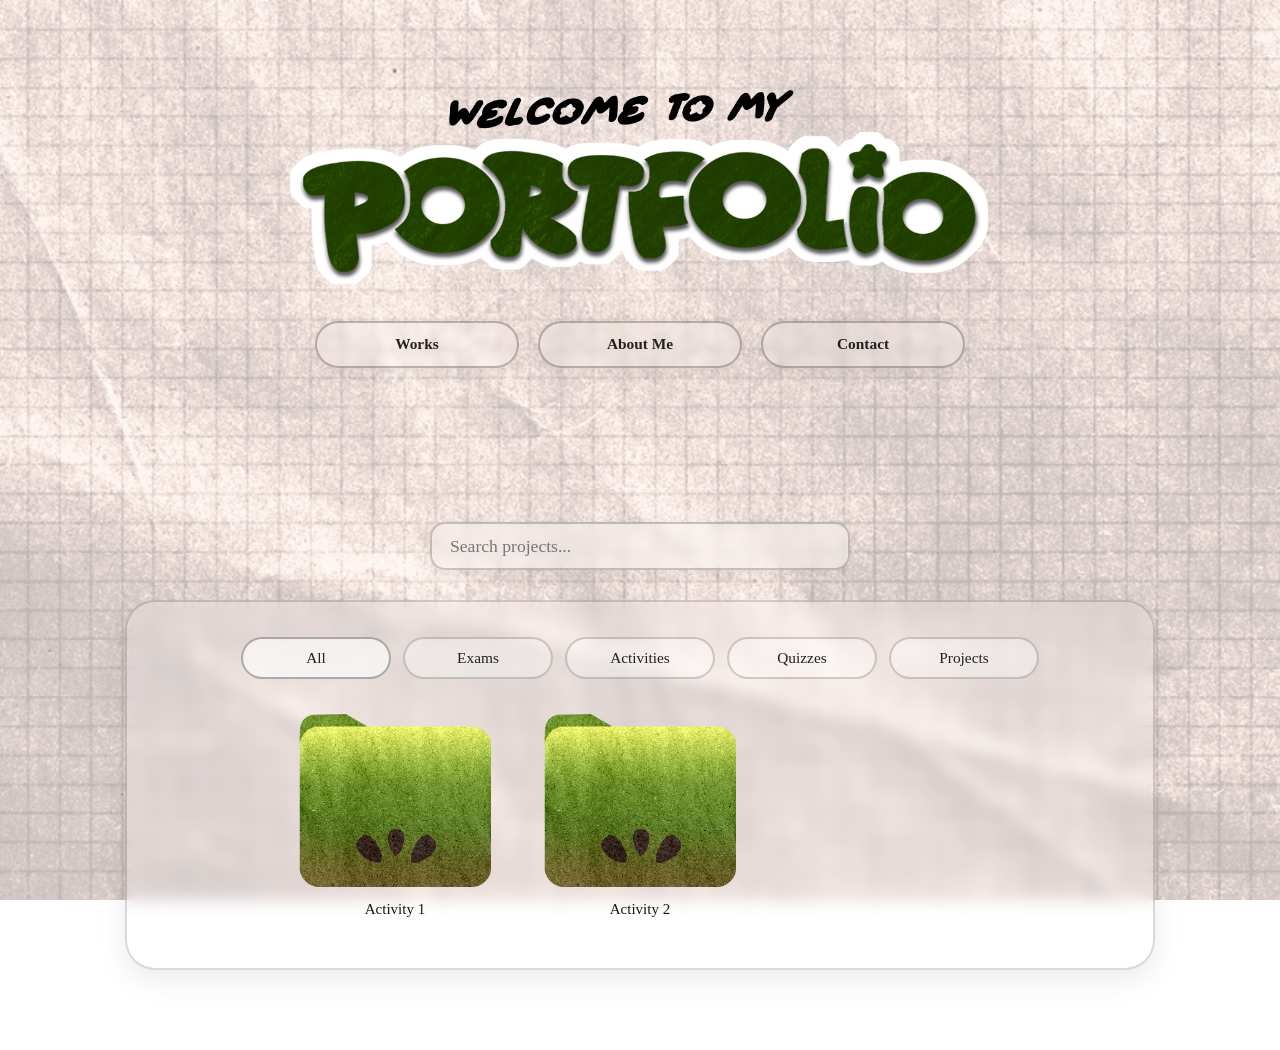
<file: index.html>
<!DOCTYPE html>

<html>

<head>
    <title>My Portfolio</title>
    <link rel="stylesheet" href="style.css">
    <meta name="viewport" content="width=device-width, initial-scale=1.0">
    <meta name="viewport" content="width=device-width, initial-scale=1.0">
</head>

<body>

<div class="hero-group">

    <img src="Images/testitle.png"
         alt="My Portfolio"
         class="my-portfolio-title">

    <div class="button-container" id="mainNav">

        <a href="index.html" class="nav-title">
            <img src="Images/testitle.png"
                 alt="My Portfolio"
                 class="portfolio-title-nav">
        </a>

        <div class="nav-buttons">
            <a href="#projects">Works</a>
            <a href="about.html#about">About Me</a>
            <a href="about.html#contact">Contact</a>
        </div>

    </div>

</div>

<div class="projects-section" id="projects">

    <div class="search-panel">

        <input
            type="text"
            id="folderSearch"
            placeholder="Search projects..."
            autocomplete="off">

    </div>

    <div class="project-container">

        <div class="project-tabs">

            <div class="category-buttons">

                <button class="active" data-category="all">
                    All
                </button>

                <button data-category="exam">
                    Exams
                </button>

                <button data-category="activity">
                    Activities
                </button>

                <button data-category="quiz">
                    Quizzes
                </button>

                <button data-category="project">
                    Projects
                </button>

            </div>

            <div class="category-dropdown">

                <button
                    type="button"
                    class="category-dropdown-toggle"
                    id="categoryDropdownToggle"
                    aria-expanded="false">

                    <span id="categoryDropdownText">All</span>

                    <span class="dropdown-arrow">▾</span>

                </button>

                <div
                    class="category-dropdown-menu"
                    id="categoryDropdownMenu">

                    <button type="button" data-category="all">
                        All
                    </button>

                    <button type="button" data-category="exam">
                        Exams
                    </button>

                    <button type="button" data-category="activity">
                        Activities
                    </button>

                    <button type="button" data-category="quiz">
                        Quizzes
                    </button>

                    <button type="button" data-category="project">
                        Projects
                    </button>

                </div>

            </div>

        </div>

        <div class="activities" id="projects-list">

            <div class="activity" data-category="activity">

                <button
                    class="folder-btn"
                    type="button"
                    aria-label="Open Activity 1"
                    onclick="window.open('https://drive.google.com/drive/folders/11ZXwkdeHY6MhL9eLUazw1obh3lwFYNVW?usp=sharing', '_blank')">

                    <img
                        class="closed-icon"
                        src="Images/Folder closed.png"
                        alt="Folder closed">

                    <img
                        class="open-icon"
                        src="Images/Folder Open.png"
                        alt="Folder open">

                </button>

                <p>Activity 1</p>

            </div>


            <div class="activity" data-category="activity">

                <button
                    class="folder-btn"
                    type="button"
                    aria-label="Open Activity 2"
                    onclick="window.open('https://drive.google.com/drive/folders/1ySaG5RCWI0NKD21q2qg1OgBBPrwzAW6T?usp=sharing', '_blank')">

                    <img
                        class="closed-icon"
                        src="Images/Folder closed.png"
                        alt="Folder closed">

                    <img
                        class="open-icon"
                        src="Images/Folder Open.png"
                        alt="Folder open">

                </button>

                <p>Activity 2</p>

            </div>

<!--

            <div class="activity" data-category="activity">

                <button
                    class="folder-btn"
                    type="button"
                    aria-label="Open Activity 3"
                    onclick="openEmptyMessage()">

                    <img
                        class="closed-icon"
                        src="Images/Folder closed.png"
                        alt="Folder closed">

                    <img
                        class="open-icon"
                        src="Images/Folder Open.png"
                        alt="Folder open">

                </button>

                <p>Activity 3</p>

            </div>


            <div class="activity" data-category="activity">

                <button
                    class="folder-btn"
                    type="button"
                    aria-label="Open Activity 4"
                    onclick="openEmptyMessage()">

                    <img
                        class="closed-icon"
                        src="Images/Folder closed.png"
                        alt="Folder closed">

                    <img
                        class="open-icon"
                        src="Images/Folder Open.png"
                        alt="Folder open">

                </button>

                <p>Activity 4</p>

            </div>


            <div class="activity" data-category="activity">

                <button
                    class="folder-btn"
                    type="button"
                    aria-label="Open Activity 5"
                    onclick="openEmptyMessage()">

                    <img
                        class="closed-icon"
                        src="Images/Folder closed.png"
                        alt="Folder closed">

                    <img
                        class="open-icon"
                        src="Images/Folder Open.png"
                        alt="Folder open">

                </button>

                <p>Activity 5</p>

            </div>


            <div class="activity" data-category="activity">

                <button
                    class="folder-btn"
                    type="button"
                    aria-label="Open Activity 6"
                    onclick="openEmptyMessage()">

                    <img
                        class="closed-icon"
                        src="Images/Folder closed.png"
                        alt="Folder closed">

                    <img
                        class="open-icon"
                        src="Images/Folder Open.png"
                        alt="Folder open">

                </button>

                <p>Activity 6</p>

            </div>

-->

        </div>

    </div>

</div>

<script src="script.js"></script>

</body>

</html>
</file>
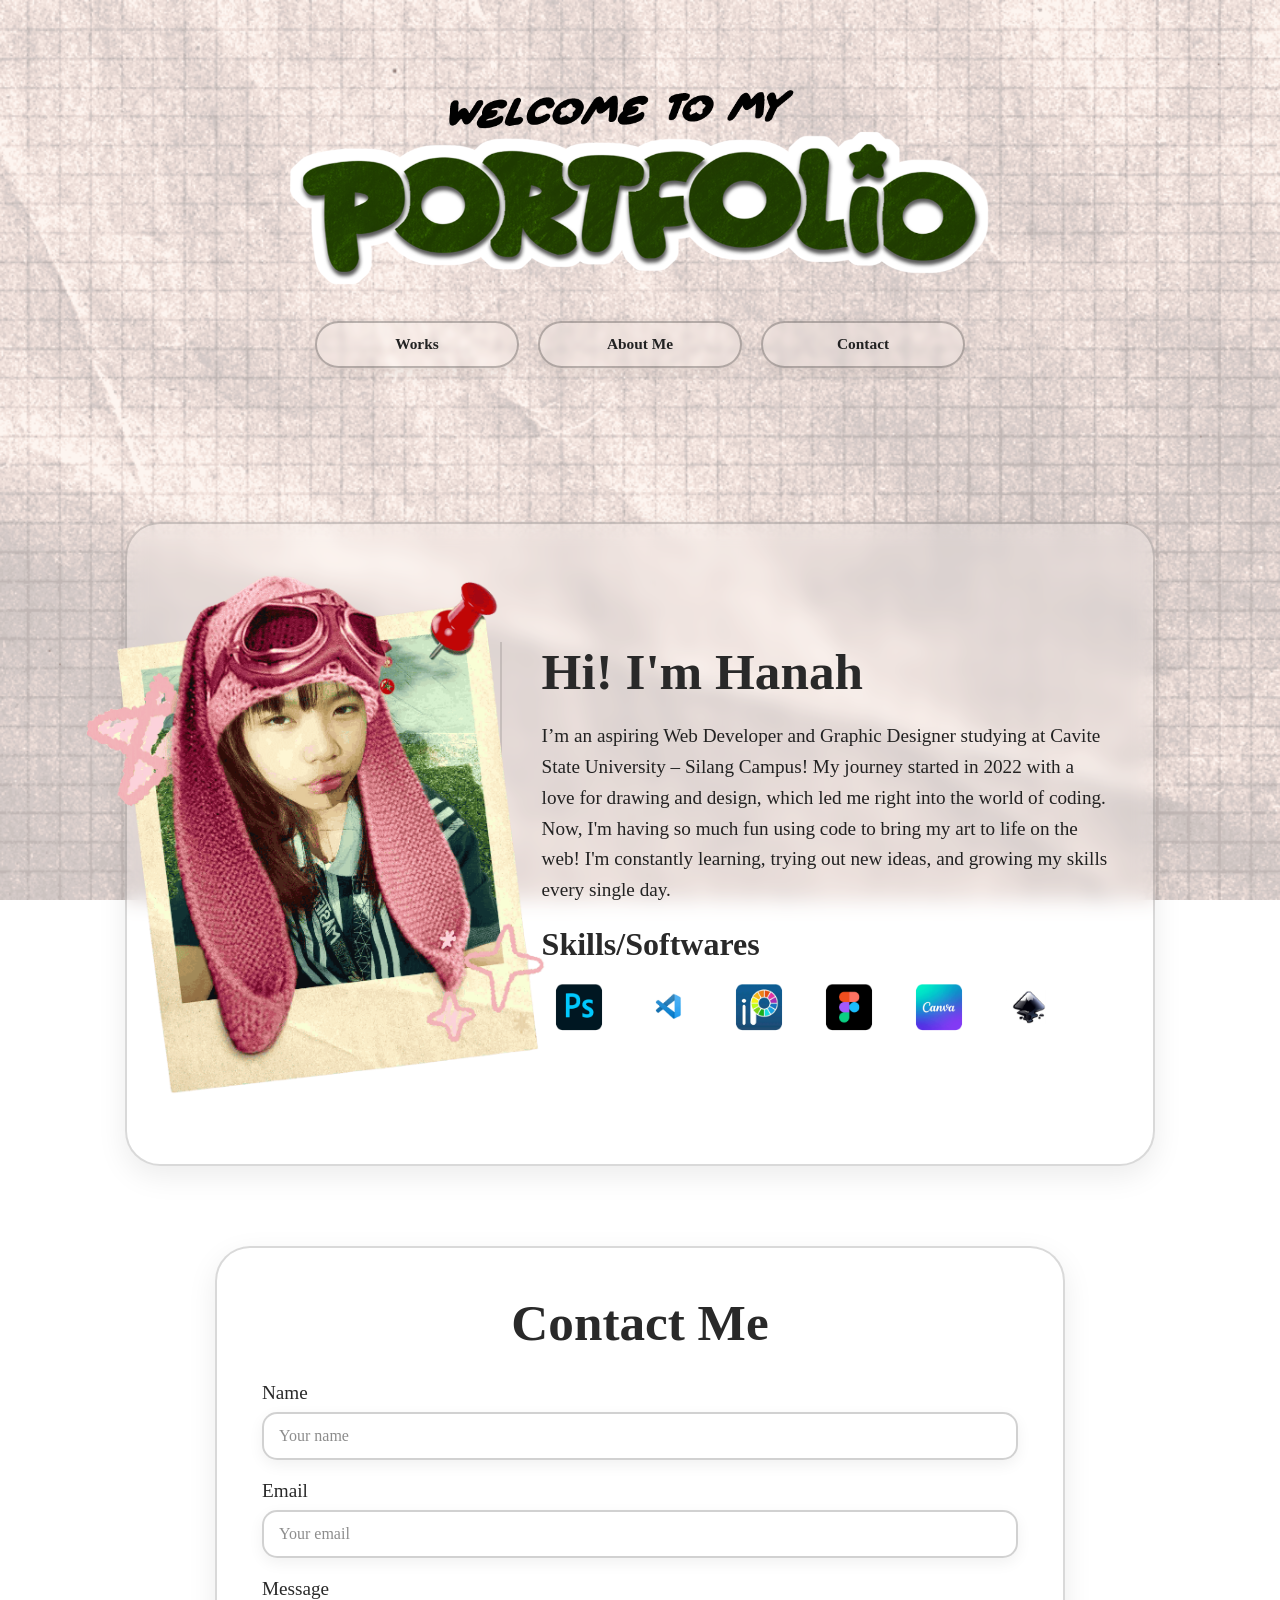
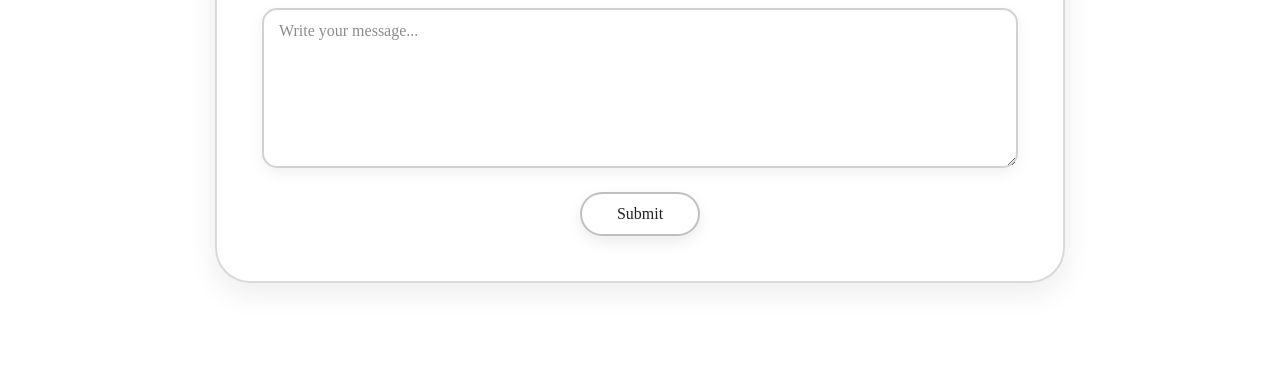
<file: about.html>
<!DOCTYPE html>
<html>

<head>
    <title>About Me</title>
    <link rel="stylesheet" href="about.css">
    <meta name="viewport" content="width=device-width, initial-scale=1.0">
</head>

<body>

    <div class="hero-group">

        <img src="Images/testitle.png"
             alt="My Portfolio"
             class="my-portfolio-title">

        <div class="button-container" id="mainNav">

            <a href="index.html" class="nav-title">
                <img src="Images/testitle.png"
                     alt="My Portfolio"
                     class="portfolio-title-nav">
            </a>

            <div class="nav-buttons">

                <a href="index.html?scroll=projects">Works</a>

                <a href="about.html">About Me</a>

                <a href="about.html#contact">Contact</a>

            </div>

        </div>

    </div>


    <main class="about-page" id="about">

        <div class="id-card">

            <div class="id-profile">

                <img src="Images/Pic.png"
                     alt="My Profile Picture"
                     class="profile-picture">

            </div>


            <div class="id-info">

                <h1>Hi! I'm Hanah</h1>

                <div class="about-description">

                    <p>
                        I’m an aspiring Web Developer and Graphic Designer studying at Cavite State University – Silang Campus! My journey started in 2022 with a love for drawing and design, which led me right into the world of coding. Now, I'm having so much fun using code to bring my art to life on the web! I'm constantly learning, trying out new ideas, and growing my skills every single day.
                    </p>

                </div>


                <div class="skills-section">

                    <h2>Skills/Softwares</h2>

                    <div class="skills">

                        <img src="Images/psd.png" alt="Photoshop">

                        <img src="Images/vscode.png" alt="VS Code">

                        <img src="Images/ibispaint.png" alt="IbisPaint">

                        <img src="Images/figma.png" alt="Figma">

                        <img src="Images/canva.png" alt="Canva">

                        <img src="Images/inkscape.png" alt="Inkscape">

                    </div>

                </div>

            </div>

        </div>

    </main>


    <section class="contact-section" id="contact">

        <div class="contact-card">

            <h1>Contact Me</h1>

            <form id="contactForm">

                <div class="contact-field">

                    <label for="contactName">Name</label>

                    <input
                        type="text"
                        id="contactName"
                        name="name"
                        placeholder="Your name"
                        required>

                </div>


                <div class="contact-field">

                    <label for="contactEmail">Email</label>

                    <input
                        type="email"
                        id="contactEmail"
                        name="email"
                        placeholder="Your email"
                        required>

                </div>


                <div class="contact-field">

                    <label for="contactMessage">Message</label>

                    <textarea
                        id="contactMessage"
                        name="message"
                        placeholder="Write your message..."
                        required></textarea>

                </div>


                <button type="submit" class="submit-button">
                    Submit
                </button>

            </form>

        </div>

    </section>


    <script src="about.js"></script>

</body>

</html>
</file>
<file: style.css>
html {
    min-height: 100%;
}

body {
    margin: 0;
    min-height: 100vh;
    overflow-x: hidden;
    position: relative;
    background: transparent;
    font-family: 'Crayon Kids';
}

body::before {
    content: "";
    position: fixed;
    inset: 0;
    background-image: url('Images/testingbg.png');
    background-size: cover;
    background-position: center center;
    background-repeat: no-repeat;
    z-index: 0;
    pointer-events: none;
}

body > * {
    position: relative;
    z-index: 1;
}

.hero-group {
    position: absolute;
    top: clamp(70px, 10vh, 110px);
    left: 50%;
    transform: translateX(-50%);
    width: min(1050px, calc(100% - 40px));
    display: flex;
    flex-direction: column;
    align-items: center;
    z-index: 1000;
}

.my-portfolio-title {
    width: min(700px, 100%);
    height: auto;
    display: block;
    margin: 0;
    filter: drop-shadow(0 0 10px rgba(255, 255, 255, 0.1));
    transition: filter 0.3s ease;
}

.my-portfolio-title:hover {
    filter: drop-shadow(0 0 30px rgba(255, 215, 120, 0.35));
}

.button-container {
    position: relative;
    width: 100%;
    margin-top: clamp(25px, 4vh, 50px);
    display: flex;
    justify-content: center;
    align-items: center;
}

.nav-buttons {
    display: flex;
    align-items: center;
    justify-content: center;
    gap: clamp(8px, 1.5vw, 20px);
    width: min(650px, 100%);
}

.nav-buttons a {
    display: inline-flex;
    align-items: center;
    justify-content: center;
    flex: 1;
    min-width: 0;
    padding: clamp(8px, 1vw, 14px) clamp(8px, 1.5vw, 24px);
    border-radius: 30px;
    background: rgba(255, 255, 255, 0.12);
    color: #222;
    font-size: clamp(0.75rem, 1.2vw, 1rem);
    font-weight: 600;
    border: 2px solid rgba(0, 0, 0, 0.25);
    box-shadow: 0 6px 15px rgba(0, 0, 0, 0.08);
    backdrop-filter: blur(3px);
    -webkit-backdrop-filter: blur(3px);
    transition: 0.3s ease;
    white-space: nowrap;
    text-decoration: none;
}

.nav-buttons a:hover {
    transform: translateY(-2px);
    background: rgba(255, 255, 255, 0.2);
    border-color: rgba(0, 0, 0, 0.35);
    box-shadow: 0 8px 18px rgba(0, 0, 0, 0.12);
}

.nav-title {
    display: none;
}

.button-container.scrolled {
    position: fixed;
    top: 0;
    left: 50%;
    transform: translateX(-50%);
    width: 100%;
    padding: 15px 20px;
    margin-top: 0;
    box-sizing: border-box;
    background: linear-gradient(
        to bottom,
        rgba(5, 0, 0, 0.85),
        rgba(255, 255, 255, 0)
    );
    animation: fadeDown 0.5s ease;
}

.button-container.scrolled .nav-title {
    display: block;
}

.button-container.scrolled .nav-buttons {
    display: flex;
    align-items: center;
    justify-content: center;
    gap: clamp(8px, 2vw, 24px);
    width: min(650px, 100%);
    margin: 0 auto;
}

.portfolio-title-nav {
    width: clamp(80px, 10vw, 130px);
    height: auto;
    display: block;
}

@keyframes fadeDown {
    from {
        opacity: 0;
        transform: translate(-50%, -15px);
    }

    to {
        opacity: 1;
        transform: translate(-50%, 0);
    }
}

.projects-section {
    position: absolute;
    top: clamp(390px, 58vh, 540px);
    left: 50%;
    transform: translateX(-50%);
    width: min(1050px, calc(100% - 100px));
    display: flex;
    flex-direction: column;
    align-items: center;
    padding: 0 10px;
    box-sizing: border-box;
}

.search-panel {
    width: 100%;
    display: flex;
    justify-content: center;
    margin: 0 0 30px;
    z-index: 10;
}

#folderSearch {
    width: 420px;
    max-width: 100%;
    height: 48px;
    padding: 10px 18px;
    box-sizing: border-box;
    border: 2px solid rgba(0, 0, 0, 0.2);
    border-radius: 15px;
    background: rgba(255, 255, 255, 0.35);
    backdrop-filter: blur(5px);
    -webkit-backdrop-filter: blur(5px);
    box-shadow: 0 5px 15px rgba(0, 0, 0, 0.08);
    font-family: 'Lazy Dog';
    font-size: 1.1rem;
    color: #222;
}

#folderSearch:focus {
    outline: none;
    border-color: rgba(0, 0, 0, 0.4);
}

.project-container {
    width: 100%;
    box-sizing: border-box;
    padding: 35px;
    border: 2px solid rgba(0, 0, 0, 0.15);
    border-radius: 30px;
    background: rgba(255, 255, 255, 0.18);
    backdrop-filter: blur(8px);
    -webkit-backdrop-filter: blur(8px);
    box-shadow: 0 10px 30px rgba(0, 0, 0, 0.08);
    overflow: visible;
    margin-bottom: 80px;
}

.project-tabs {
    width: 100%;
    display: flex;
    justify-content: center;
    align-items: center;
    margin-bottom: 35px;
    position: relative;
}

.category-buttons {
    display: flex;
    justify-content: center;
    align-items: center;
    flex-wrap: nowrap;
    gap: 12px;
    width: 100%;
}

.category-buttons button {
    width: clamp(80px, 12vw, 150px);
    flex-shrink: 0;
    padding: 10px 15px;
    border: 2px solid rgba(0, 0, 0, 0.18);
    border-radius: 999px;
    background: rgba(255, 255, 255, 0.25);
    color: #222;
    font-family: 'Crayon Kids';
    font-size: clamp(0.75rem, 1.2vw, 1rem);
    cursor: pointer;
    backdrop-filter: blur(4px);
    -webkit-backdrop-filter: blur(4px);
    transition: 0.25s ease;
    white-space: nowrap;
}

.category-buttons button:hover {
    transform: translateY(-2px);
    background: rgba(255, 255, 255, 0.4);
}

.category-buttons button.active {
    background: rgba(255, 255, 255, 0.55);
    border-color: rgba(0, 0, 0, 0.3);
}

.category-dropdown {
    display: none;
    position: relative;
    width: 255px;
}

.category-dropdown-toggle {
    width: 100%;
    display: flex;
    align-items: center;
    justify-content: space-between;
    gap: 12px;
    padding: 9px 15px;
    box-sizing: border-box;
    border: 2px solid rgba(0, 0, 0, 0.2);
    border-radius: 999px;
    background: rgba(255, 255, 255, 0.16);
    color: #222;
    font-family: 'Crayon Kids';
    font-size: 0.9rem;
    cursor: pointer;
    backdrop-filter: blur(5px);
    -webkit-backdrop-filter: blur(5px);
    box-shadow: 0 6px 15px rgba(0, 0, 0, 0.08);
    transition: 0.25s ease;
}

.category-dropdown-toggle:hover {
    background: rgba(255, 255, 255, 0.25);
    border-color: rgba(0, 0, 0, 0.3);
}

.category-dropdown-toggle.open {
    background: rgba(255, 255, 255, 0.25);
    border-color: rgba(0, 0, 0, 0.3);
}

.dropdown-arrow {
    font-family: Arial, sans-serif;
    font-size: 0.75rem;
    transition: transform 0.25s ease;
}

.category-dropdown-toggle.open .dropdown-arrow {
    transform: rotate(180deg);
}

.category-dropdown-menu {
    position: absolute;
    top: calc(100% + 8px);
    left: 0;
    width: 100%;
    padding: 6px;
    box-sizing: border-box;
    border: 2px solid rgba(0, 0, 0, 0.18);
    border-radius: 18px;
    background: rgba(255, 255, 255, 0.2);
    backdrop-filter: blur(12px);
    -webkit-backdrop-filter: blur(12px);
    box-shadow: 0 10px 25px rgba(0, 0, 0, 0.12);
    opacity: 0;
    visibility: hidden;
    transform: translateY(-6px);
    transition: opacity 0.2s ease, transform 0.2s ease, visibility 0.2s ease;
    z-index: 100;
}

.category-dropdown-menu.open {
    opacity: 1;
    visibility: visible;
    transform: translateY(0);
}

.category-dropdown-menu button {
    width: 100%;
    display: block;
    padding: 7px 10px;
    border: none;
    border-radius: 12px;
    background: transparent;
    color: #222;
    font-family: 'Crayon Kids';
    font-size: 0.85rem;
    text-align: left;
    cursor: pointer;
    transition: 0.2s ease;
}

.category-dropdown-menu button:hover {
    background: rgba(255, 255, 255, 0.35);
}

.category-dropdown-menu button.active {
    background: rgba(255, 255, 255, 0.45);
}

.activities {
    width: 100%;
    display: grid;
    grid-template-columns: repeat(3, minmax(0, 200px));
    justify-content: center;
    gap: 50px 45px;
}

.activity {
    width: 100%;
    text-align: center;
    transition: opacity 0.2s ease, transform 0.2s ease;
}

.activity.hidden {
    display: none;
}

.folder-btn {
    position: relative;
    width: clamp(110px, 15vw, 200px);
    aspect-ratio: 1.11;
    background: transparent;
    border: none;
    padding: 0;
    cursor: pointer;
}

.folder-btn img {
    position: absolute;
    inset: 0;
    width: 100%;
    height: 100%;
    object-fit: contain;
    transition: opacity 0.25s ease, transform 0.25s ease;
    pointer-events: none;
}

.folder-btn .closed-icon {
    opacity: 1;
}

.folder-btn .open-icon {
    opacity: 0;
}

.folder-btn:hover {
    transform: translateY(-3px);
}

.folder-btn:hover .closed-icon {
    opacity: 0;
}

.folder-btn:hover .open-icon {
    opacity: 1;
}

.activity p {
    margin-top: 10px;
    color: rgb(24, 24, 24);
    font-size: clamp(12px, 1.5vw, 15px);
}

@media (max-width: 850px) {

    .activities {
        grid-template-columns: repeat(2, minmax(0, 160px));
        gap: 30px 25px;
    }

    .folder-btn {
        width: 160px;
    }

}

@media (max-width: 600px) {

    .hero-group {
        top: 80px;
        width: calc(100% - 40px);
    }

    .button-container {
        margin-top: 25px;
    }

    .nav-buttons {
        gap: 6px;
    }

    .nav-buttons a {
        padding: 8px 5px;
        font-size: 0.75rem;
        border-width: 1.5px;
    }

    .projects-section {
        top: 300px;
        width: calc(100% - 40px);
        padding: 0;
    }

    .search-panel {
        margin-bottom: 20px;
    }

    #folderSearch {
        width: 100%;
    }

    .project-container {
        padding: 25px 15px;
        border-radius: 25px;
    }

    .project-tabs {
        margin-bottom: 25px;
    }

    .category-dropdown-toggle {
        padding: 8px 14px;
        font-size: 0.85rem;
    }

    .category-dropdown-menu {
        border-radius: 16px;
    }

    .category-dropdown-menu button {
        padding: 7px 9px;
        font-size: 0.8rem;
    }

    .activities {
        grid-template-columns: repeat(2, minmax(0, 120px));
        gap: 25px 15px;
    }

    .folder-btn {
        width: 120px;
    }

    .button-container.scrolled {
        padding: 10px;
    }

    .button-container.scrolled .nav-buttons {
        gap: 6px;
    }

    .portfolio-title-nav {
        width: 80px;
    }

}

@media (max-width: 350px) {

    .projects-section {
        top: 350px;
        width: calc(100% - 30px);
    }

    .activities {
        grid-template-columns: repeat(2, minmax(0, 105px));
        gap: 20px 10px;
    }

    .folder-btn {
        width: 105px;
    }

    .project-container {
        padding: 20px 10px;
    }

}
</file>
<file: about.css>
html {
    min-height: 100%;
    scroll-behavior: smooth;
}

body {
    margin: 0;
    min-height: 100vh;
    overflow-x: hidden;
    position: relative;
    background: transparent;
    font-family: 'Crayon Kids';
}

body::before {
    content: "";
    position: fixed;
    inset: 0;
    background-image: url('Images/testingbg.png');
    background-size: cover;
    background-position: center center;
    background-repeat: no-repeat;
    z-index: 0;
    pointer-events: none;
}

body > * {
    position: relative;
    z-index: 1;
}

.hero-group {
    position: absolute;
    top: clamp(70px, 10vh, 110px);
    left: 0;
    right: 0;
    width: min(1050px, calc(100% - 40px));
    margin: 0 auto;
    display: flex;
    flex-direction: column;
    align-items: center;
    z-index: 1000;
}

.my-portfolio-title {
    width: min(700px, 100%);
    height: auto;
    display: block;
    margin: 0;
    filter: drop-shadow(0 0 10px rgba(255, 255, 255, 0.1));
    transition: filter 0.3s ease;
}

.my-portfolio-title:hover {
    filter: drop-shadow(0 0 30px rgba(255, 215, 120, 0.35));
}

.button-container {
    position: relative;
    width: 100%;
    margin-top: clamp(25px, 4vh, 50px);
    display: flex;
    justify-content: center;
    align-items: center;
}

.nav-buttons {
    display: flex;
    align-items: center;
    justify-content: center;
    gap: clamp(8px, 1.5vw, 20px);
    width: min(650px, 100%);
}

.nav-buttons a {
    display: inline-flex;
    align-items: center;
    justify-content: center;
    flex: 1;
    min-width: 0;
    padding: clamp(8px, 1vw, 14px) clamp(8px, 1.5vw, 24px);
    border-radius: 30px;
    background: rgba(255, 255, 255, 0.12);
    color: #222;
    font-size: clamp(0.75rem, 1.2vw, 1rem);
    font-weight: 600;
    border: 2px solid rgba(0, 0, 0, 0.25);
    box-shadow: 0 6px 15px rgba(0, 0, 0, 0.08);
    backdrop-filter: blur(3px);
    -webkit-backdrop-filter: blur(3px);
    transition: 0.3s ease;
    white-space: nowrap;
    text-decoration: none;
}

.nav-buttons a:hover {
    transform: translateY(-2px);
    background: rgba(255, 255, 255, 0.2);
    border-color: rgba(0, 0, 0, 0.35);
    box-shadow: 0 8px 18px rgba(0, 0, 0, 0.12);
}

.nav-title {
    display: none;
}

.portfolio-title-nav {
    width: clamp(80px, 10vw, 130px);
    height: auto;
    display: block;
}

.button-container.scrolled {
    position: fixed;
    top: 0;
    left: 50%;
    transform: translateX(-50%);
    width: 100%;
    padding: 15px 20px;
    margin-top: 0;
    box-sizing: border-box;
    background: linear-gradient(
        to bottom,
        rgba(239, 239, 239, 0.85),
        rgba(255, 255, 255, 0)
    );
    animation: fadeDown 0.5s ease;
}

.button-container.scrolled .nav-title {
    display: block;
}

.button-container.scrolled .nav-buttons {
    display: flex;
    align-items: center;
    justify-content: center;
    gap: clamp(8px, 2vw, 24px);
    width: min(650px, 100%);
    margin: 0 auto;
}

@keyframes fadeDown {
    from {
        opacity: 0;
        transform: translate(-50%, -15px);
    }

    to {
        opacity: 1;
        transform: translate(-50%, 0);
    }
}

.about-page {
    position: relative;
    top: auto;
    left: auto;
    transform: none;
    width: min(1050px, calc(100% - 100px));
    box-sizing: border-box;
    padding: 0 10px;
    padding-top: clamp(390px, 58vh, 540px);
    margin: 0 auto;
    display: flex;
    justify-content: center;
}

.id-card {
    width: 100%;
    min-height: 500px;
    box-sizing: border-box;
    display: flex;
    align-items: center;
    padding: 45px;
    border: 2px solid rgba(0, 0, 0, 0.15);
    border-radius: 35px;
    background: rgba(255, 255, 255, 0.18);
    backdrop-filter: blur(10px);
    -webkit-backdrop-filter: blur(10px);
    box-shadow: 0 10px 30px rgba(0, 0, 0, 0.08);
    overflow: visible;
    scroll-margin-top: 100px;
}

.id-profile {
    width: 35%;
    display: flex;
    flex-direction: column;
    align-items: center;
    justify-content: center;
    padding-right: 40px;
    box-sizing: border-box;
    position: relative;
    z-index: 2;
}

.id-label {
    margin: 0 0 15px;
    font-size: 1rem;
    letter-spacing: 2px;
}

.profile-picture {
    width: 500px;
    height: 550px;
    max-width: none;
    object-fit: contain;
    display: block;
}

.id-info {
    width: 65%;
    padding-left: 40px;
    box-sizing: border-box;
    border-left: 2px solid rgba(0, 0, 0, 0.12);
}

.id-info h1 {
    margin: 0 0 20px;
    font-size: clamp(2rem, 4vw, 3.5rem);
    color: #292929;
}

.about-description {
    max-width: 650px;
}

.about-description p {
    margin: 0;
    font-family: 'Lazy Dog';
    font-size: clamp(1rem, 1.5vw, 1.25rem);
    line-height: 1.6;
    color: #222;
}

.skills-section {
    margin-top: 20px;
}

.skills-section h2 {
    margin: 0 0 8px;
    font-size: clamp(1.5rem, 2.5vw, 2rem);
    color: #292929;
}

.skills {
    display: flex;
    align-items: center;
    flex-wrap: wrap;
    gap: 15px;
}

.skills img {
    width: 75px;
    height: 75px;
    object-fit: contain;
    transition: transform 0.25s ease;
}

.skills img:hover {
    transform: translateY(-4px) scale(1.05);
}

.contact-section {
    width: min(1050px, calc(100% - 100px));
    box-sizing: border-box;
    padding: 80px 10px 100px;
    margin: 0 auto;
    display: flex;
    justify-content: center;
    scroll-margin-top: 10px;
}

.contact-card {
    width: 100%;
    max-width: 850px;
    box-sizing: border-box;
    padding: 45px;
    border: 2px solid rgba(0, 0, 0, 0.15);
    border-radius: 35px;
    background: rgba(255, 255, 255, 0.18);
    backdrop-filter: blur(10px);
    -webkit-backdrop-filter: blur(10px);
    box-shadow: 0 10px 30px rgba(0, 0, 0, 0.08);
}

.contact-card h1 {
    margin: 0 0 30px;
    text-align: center;
    font-size: clamp(2rem, 4vw, 3.5rem);
    color: #292929;
}

.contact-field {
    width: 100%;
    margin-bottom: 20px;
}

.contact-field label {
    display: block;
    margin-bottom: 8px;
    color: #292929;
    font-size: clamp(1rem, 1.5vw, 1.2rem);
}

.contact-field input,
.contact-field textarea {
    width: 100%;
    box-sizing: border-box;
    border: 2px solid rgba(0, 0, 0, 0.18);
    border-radius: 15px;
    background: rgba(255, 255, 255, 0.35);
    backdrop-filter: blur(5px);
    -webkit-backdrop-filter: blur(5px);
    box-shadow: 0 5px 15px rgba(0, 0, 0, 0.06);
    color: #222;
    font-family: 'Lazy Dog';
    font-size: 1rem;
    padding: 12px 15px;
    outline: none;
    transition: 0.25s ease;
}

.contact-field input {
    height: 48px;
}

.contact-field textarea {
    min-height: 160px;
    resize: vertical;
}

.contact-field input:focus,
.contact-field textarea:focus {
    border-color: rgba(0, 0, 0, 0.4);
    background: rgba(255, 255, 255, 0.45);
}

.contact-field input::placeholder,
.contact-field textarea::placeholder {
    color: rgba(0, 0, 0, 0.45);
}

.submit-button {
    display: block;
    margin: 10px auto 0;
    padding: 11px 35px;
    border: 2px solid rgba(0, 0, 0, 0.25);
    border-radius: 30px;
    background: rgba(255, 255, 255, 0.3);
    color: #222;
    font-family: 'Crayon Kids';
    font-size: 1rem;
    cursor: pointer;
    box-shadow: 0 6px 15px rgba(0, 0, 0, 0.08);
    backdrop-filter: blur(4px);
    -webkit-backdrop-filter: blur(4px);
    transition: 0.25s ease;
}

.submit-button:hover {
    transform: translateY(-2px);
    background: rgba(255, 255, 255, 0.5);
    border-color: rgba(0, 0, 0, 0.35);
    box-shadow: 0 8px 18px rgba(0, 0, 0, 0.12);
}

@media (max-width: 850px) {

    .id-card {
        padding: 35px;
    }

    .id-profile {
        padding-right: 25px;
    }

    .id-info {
        padding-left: 25px;
    }

    .profile-picture {
        width: 260px;
        height: 350px;
    }

    .contact-card {
        padding: 35px;
    }

}

@media (max-width: 600px) {

    .hero-group {
        top: 80px;
        width: calc(100% - 40px);
    }

    .button-container {
        margin-top: 25px;
    }

    .nav-buttons {
        gap: 6px;
    }

    .nav-buttons a {
        padding: 8px 5px;
        font-size: 0.75rem;
        border-width: 1.5px;
    }

    .about-page {
        width: calc(100% - 40px);
        padding: 0;
        padding-top: 300px;
    }

    .id-card {
        flex-direction: column;
        padding: 30px 20px;
        border-radius: 25px;
    }

    .id-profile {
        width: 100%;
        padding-right: 0;
        padding-bottom: 30px;
    }

    .profile-picture {
        width: 220px;
        height: 290px;
    }

    .id-info {
        width: 100%;
        padding-left: 0;
        padding-top: 30px;
        border-left: none;
        border-top: 2px solid rgba(0, 0, 0, 0.12);
    }

    .id-info h1 {
        font-size: 2rem;
    }

    .skills {
        gap: 10px;
    }

    .skills img {
        width: 60px;
        height: 60px;
    }

    .contact-section {
        width: calc(100% - 40px);
        padding: 60px 0 80px;
    }

    .contact-card {
        padding: 30px 20px;
        border-radius: 25px;
    }

    .contact-card h1 {
        font-size: 2rem;
        margin-bottom: 25px;
    }

    .contact-field input,
    .contact-field textarea {
        font-size: 0.95rem;
    }

    .contact-field textarea {
        min-height: 140px;
    }

    .button-container.scrolled {
        padding: 10px;
    }

    .button-container.scrolled .nav-buttons {
        gap: 6px;
    }

    .portfolio-title-nav {
        width: 80px;
    }

}

@media (max-width: 350px) {

    .about-page {
        width: calc(100% - 30px);
        padding-top: 350px;
    }

    .id-card {
        padding: 25px 15px;
    }

    .profile-picture {
        width: 190px;
        height: 250px;
    }

    .contact-section {
        width: calc(100% - 30px);
    }

    .contact-card {
        padding: 25px 15px;
    }

}
</file>
